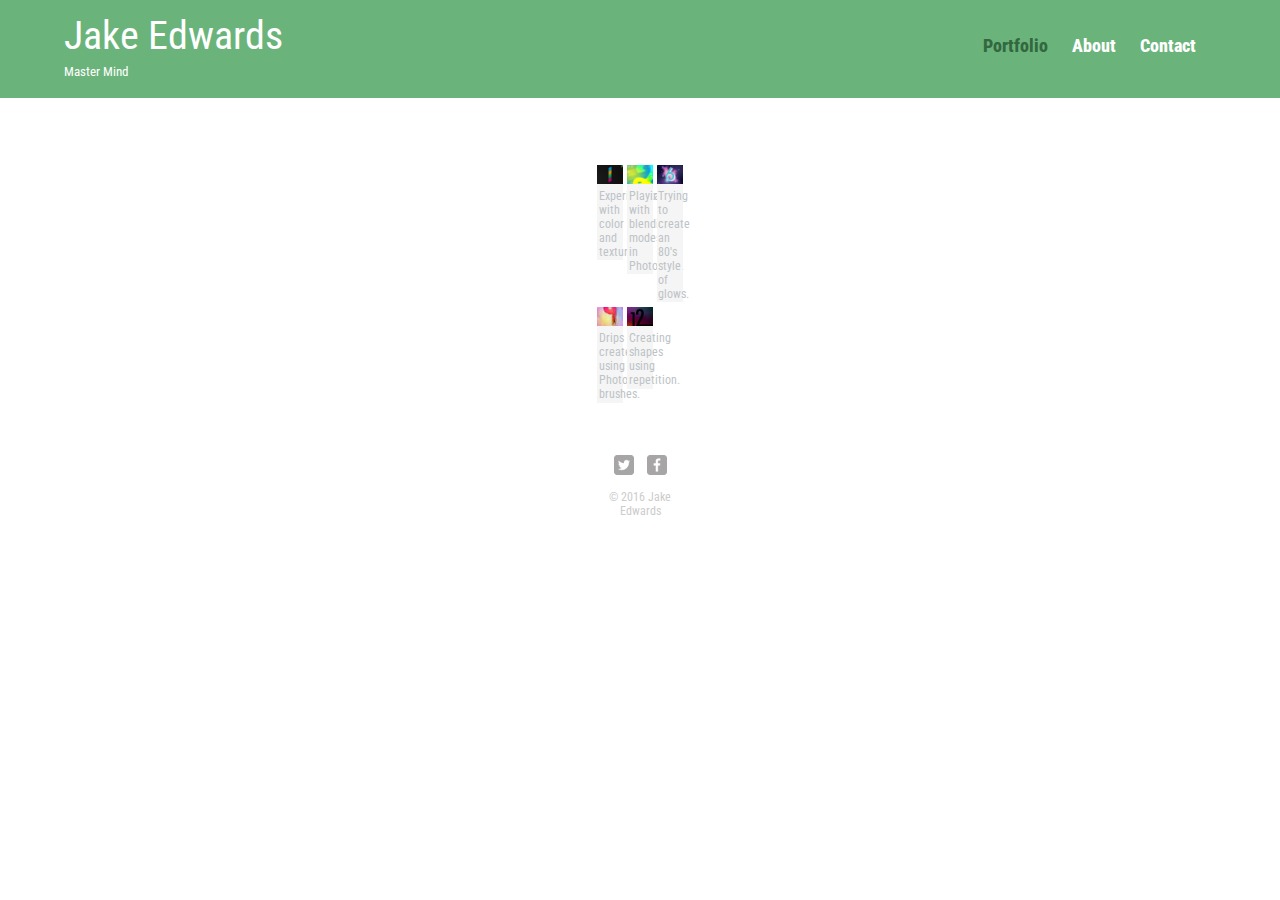
<file: index.html>
<!DOCTYPE html>
<html>
  <head>
    <meta charset="utf-8">
    <title>Jake Edwards | Product</title>
    <link href='https://fonts.googleapis.com/css?family=Roboto+Condensed:300,400,700' rel='stylesheet' type='text/css'>
    <link rel="stylesheet" href="css/normalize.css">
    <link rel="stylesheet" href="css/main.css">
    <link rel="stylesheet" href="css/responsive.css">
    <meta name="viewport" content="width=device-width, initial-scale=1.0">
  </head>
  <body>
    <header>
      <a href="index.html" id="logo">
        <h1>Jake Edwards</h1>
        <h2>Master Mind</h2>
      </a>
      <nav>
        <ul>
          <li><a href="index.html" class="selected">Portfolio</a></li>
          <li><a href="about.html">About</a></li>
          <li><a href="contact.html">Contact</a></li>
        </ul>
      </nav>
    </header> 
    <div id="wrapper">
      <section>
        <ul id="gallery">
          <li>
            <a href="img/numbers-01.jpg">
              <img src="img/numbers-01.jpg" alt="">
              <p>Experimentation with color and texture.</p>
            </a>
          </li>
          <li>
            <a href="img/numbers-02.jpg">
              <img src="img/numbers-02.jpg" alt="">
              <p>Playing with blending modes in Photoshop.</p>
            </a>
          </li>
          <li>
            <a href="img/numbers-06.jpg">
              <img src="img/numbers-06.jpg" alt="">
              <p>Trying to create an 80's style of glows.</p>
            </a>
          </li>
          <li>
            <a href="img/numbers-09.jpg">
              <img src="img/numbers-09.jpg" alt="">
              <p>Drips created using Photoshop brushes.</p>
            </a>
          </li>
          <li>
            <a href="img/numbers-12.jpg">
              <img src="img/numbers-12.jpg" alt="">
              <p>Creating shapes using repetition.</p>
            </a>
          </li>
        </ul>
      </section>
      <footer>
        <a href="http://twitter.com/nickrp"><img src="img/twitter-wrap.png" alt="Twitter Logo" class="social-icon"></a>
        <a href="http://facebook.com/nickpettit"><img src="img/facebook-wrap.png" alt="Facebook Logo" class="social-icon"></a>
        <p>&copy; 2016 Jake Edwards</p>
      </footer>
    </div>
  </body>
</html>
</file>
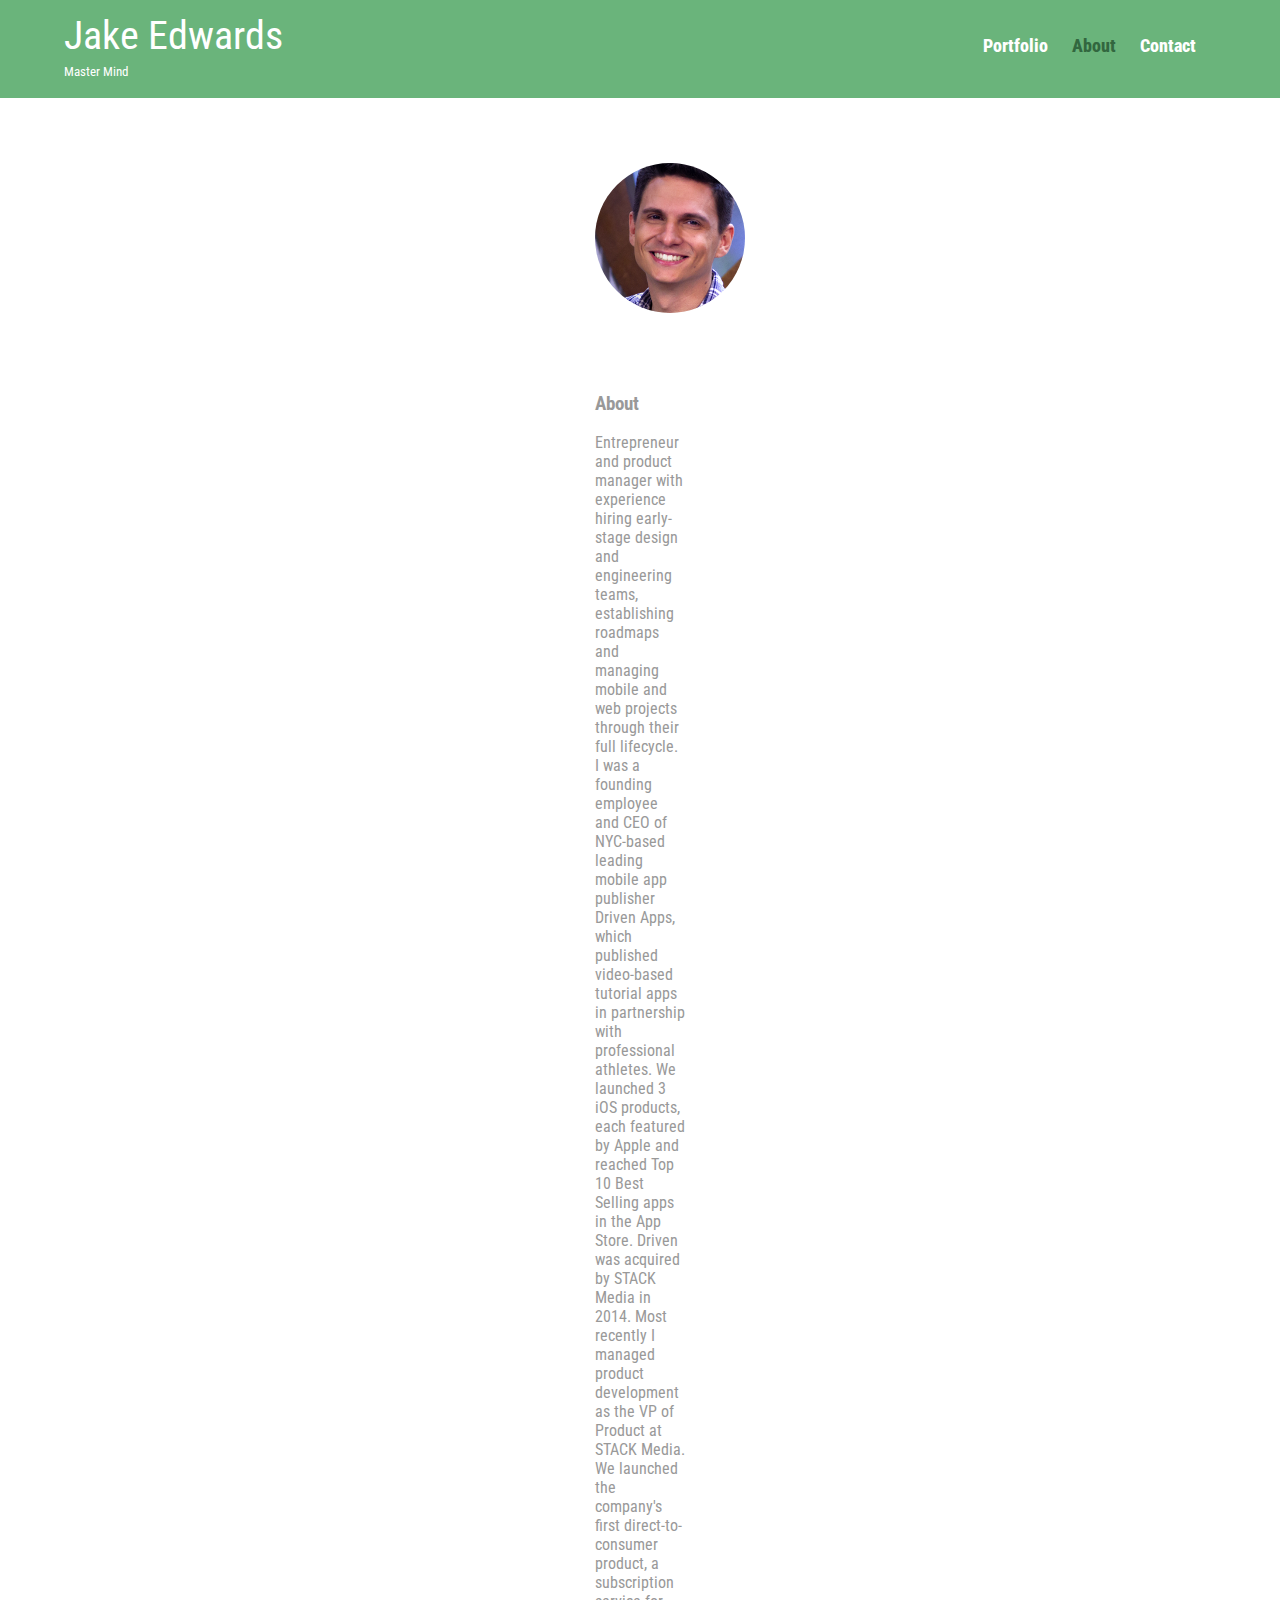
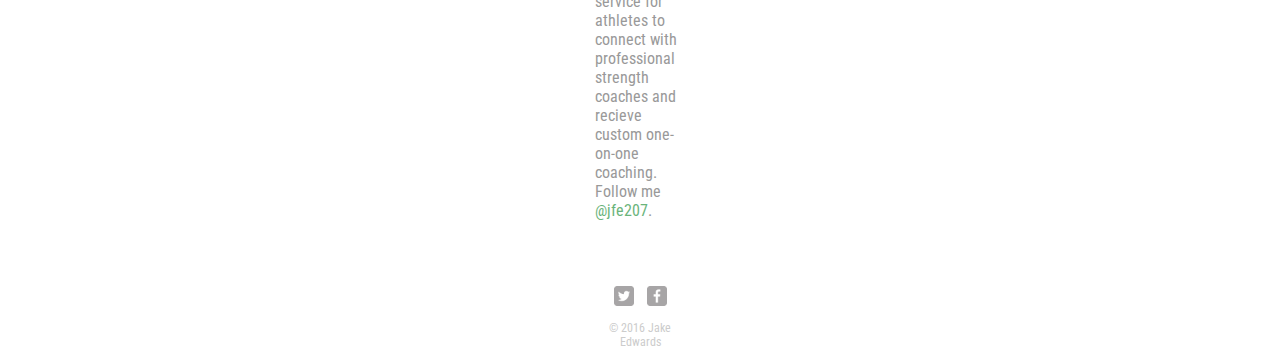
<file: about.html>
<!DOCTYPE html>
<html>
  <head>
    <meta charset="utf-8">
    <title>Jake Edwards | Info</title>
    <link href='https://fonts.googleapis.com/css?family=Roboto+Condensed:300,400,700' rel='stylesheet' type='text/css'>
    <link rel="stylesheet" href="css/normalize.css">
    <link rel="stylesheet" href="css/main.css">
    <link rel="stylesheet" href="css/responsive.css">
    <meta name="viewport" content="width=device-width, initial-scale=1.0">
  </head>
  <body>
    <header>
      <a href="index.html" id="logo">
        <h1>Jake Edwards</h1>
        <h2>Master Mind</h2>
      </a>
      <nav>
        <ul>
          <li><a href="index.html">Portfolio</a></li>
          <li><a href="about.html" class="selected">About</a></li>
          <li><a href="contact.html">Contact</a></li>
        </ul>
      </nav>
    </header>
    <div id="wrapper">
      <section>
        <img src="img/nick.jpg" alt="Photo of Jake" class="profile-photo">
        <h3>About</h3>
        <p>Entrepreneur and product manager with experience hiring early-stage design and engineering teams, establishing roadmaps and managing mobile and web projects through their full lifecycle. I was a founding employee and CEO of NYC-based leading mobile app publisher Driven Apps, which published video-based tutorial apps in partnership with professional athletes. We launched 3 iOS products, each featured by Apple and reached Top 10 Best Selling apps in the App Store. Driven was acquired by STACK Media in 2014. Most recently I managed product development as the VP of Product at STACK Media. We launched the company's first direct-to-consumer product, a subscription service for athletes to connect with professional strength coaches and recieve custom one-on-one coaching. Follow me <a href="http://twitter.com/jfe207">@jfe207</a>.</p>
      </section>
      <footer>
        <a href="http://twitter.com/jfe207"><img src="img/twitter-wrap.png" alt="Twitter Logo" class="social-icon"></a>
        <a href="#"><img src="img/facebook-wrap.png" alt="Facebook Logo" class="social-icon"></a>
        <p>&copy; 2016 Jake Edwards</p>
      </footer>
    </div>
  </body>
</html>
</file>
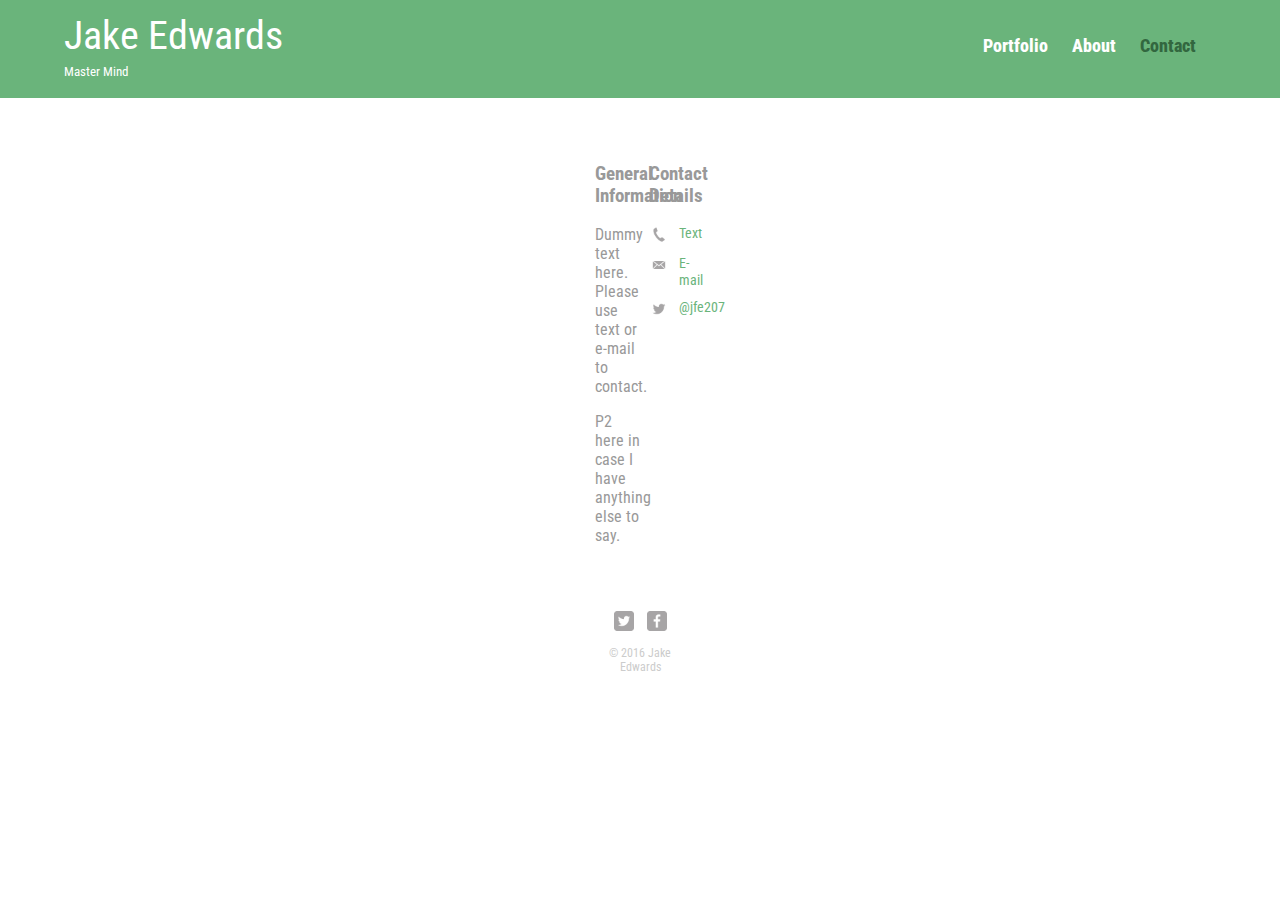
<file: contact.html>
<!DOCTYPE html>
<html>
  <head>
    <meta charset="utf-8">
    <title>Jake Edwards | Product, Partnerships</title>
    <link href='https://fonts.googleapis.com/css?family=Roboto+Condensed:300,400,700' rel='stylesheet' type='text/css'>
    <link rel="stylesheet" href="css/normalize.css">
    <link rel="stylesheet" href="css/main.css">
    <link rel="stylesheet" href="css/responsive.css">
    <meta name="viewport" content="width=device-width, initial-scale=1.0">
  </head>
  <body>
    <header>
      <a href="index.html" id="logo">
        <h1>Jake Edwards</h1>
        <h2>Master Mind</h2>
      </a>
      <nav>
        <ul>
          <li><a href="index.html">Portfolio</a></li>
          <li><a href="about.html">About</a></li>
          <li><a href="contact.html" class="selected">Contact</a></li>
        </ul>
      </nav>
    </header>
    <div id="wrapper">
      <section id="primary">
        <h3>General Information</h3>
        <p>Dummy text here. Please use text or e-mail to contact.</p>
        <p>P2 here in case I have anything else to say.</p>
      </section>
      <section id="secondary">
        <h3>Contact Details</h3>
        <ul class="contact-info">
          <li class="phone"><a href="tel:911">Text</a></li>
          <li class="mail"><a href="mail:jedward3@gmail.com">E-mail</a></li>
          <li class="twitter"><a href="http://twitter.com/intent/tweet?screen_name=jfe207">@jfe207</a></li>
        </ul>
      </section>
      <footer>
        <a href="http://twitter.com/jfe207"><img src="img/twitter-wrap.png" alt="Twitter Logo" class="social-icon"></a>
        <a href="#"><img src="img/facebook-wrap.png" alt="Facebook Logo" class="social-icon"></a>
        <p>&copy; 2016 Jake Edwards</p>
      </footer>
    </div>
  </body>
</html>
</file>
<file: css/main.css>
/*****
GENERAL
****/

body {
  font-family:'Roboto Condensed', sans-serif;
}

#wrapper {
  max-width: 90px;
  margin: 0 auto;
  padding: 0 5%;
}

a {
  text-decoration: none;
 }

img {
  max-width: 100%;
}

h3 {
  margin: 0 0 1em 0;
}
  

/****
HEADING
****/

header {
  float: left;
  margin: 0 0 30px 0;
  padding: 5px 0 0 0;
  width: 100%;
}

#logo {
  text-align: center;
  margin: 0;
}

h1 {
  font-family: 'Roboto Condensed', sans-serif;
  margin: 15px 0;
  font-size: 1.75em;
  font-weight: normal;
  line-height: 0.8em;
}

h2 {
  font-size: 0.75em;
  font-weight: normal;
  line-height: 0.8em;
}


a {
  color: #6ab47b;
}


/****
PAGE: PORTFOLIO
****/

#gallery {
  margin: 0;
  padding: 0;
  list-style: none;
}

#gallery li {
  float: left;
  width: 45%;
  margin: 2.5%;
  background-color: #f5f5f5;
  color: #bdc3c7;
}

#gallery li a p {
  margin: 0;
  padding: 5%;
  font-size: 0.75em;
  color: #bdc3c7;
}


/****
PAGE: ABOUT
****/

.profile-photo {
  display: block;
  max-width: 150px;
  margin: 0 auto 30px;
  border-radius: 100%;
}


/****
PAGE: PORTFOLIO
****/

.contact-info {
  list-style: none;
  padding: 0;
  margin: 0;
  font-size: 0.9em;
}

.contact-info a {
  display: block;
  min-height: 20px;
  background-repeat: no-repeat;
  background-size: 20px 20px;
  padding: 0 0 0 30px;
  margin: 0 0 10px;
}

.contact-info li.phone a {
 background-image: url('../img/phone.png'); 
}

.contact-info li.mail a {
 background-image: url('../img/mail.png'); 
}

.contact-info li.twitter a {
 background-image: url('../img/twitter.png'); 
}

/****
NAVIGATION
****/

nav {
  text-align: center;
  padding: 10px 0;
  margin: 20px 0 0;
}

nav ul {
  list-style: none;
  margin: 0 10px;
  padding: 0;
}

nav li {
  display: inline-block;
}

nav a {
  font-weight: 800;
  padding: 15px 10px;
}

/****
COLORS
****/


/* site body */
body {
  background-color: #fff;
  color:#999;
}

/* green header */
header {
  background: #6ab47b;
  border-color: #599a68
}

/* logo text */
h1, h2 {
  color: #fff;
}

/* nav background on mobile */
nav {
  background: #599a68;
}

/* color for nav links */
nav a, nav a:visited {
  color: #fff;
}

/* selected nav link */
nav a.selected, nav a:hover {
  color: #32673f;
}


/****
FOOTER
****/


footer {
  font-size: 0.75em;
  text-align: center;
  clear: both;
  padding-top: 50px;
  color: #ccc;
}

.social-icon {
  width: 20px;
  height: 20px;
  margin: 0 5px;
}
</file>
<file: css/responsive.css>
@media screen and (min-width: 480px) {
 
  
 /*****
  TWO COLUMN LAYOUT
  *****/
  
  #primary {
    width: 50%;
    float: left;
  }
  
  #secondary {
    width: 40%;
    float: right;
  }
  
   /*****
  PAGE: PORTFOLIO
  *****/
  
  #gallery li {
  width: 28.333%;
  }
  
  #gallery li:nth-child(4n) {
    clear: left;
  }
  
    /*****
  PAGE: ABOUT
  *****/
  
  .profile-photo {
    float: left;
    margin: 0 5% 80px 0;
  }

@media screen and (min-width: 660px) {
  
     /*****
  HEADER
  *****/ 
    
    nav {
      background: none;
      float: right;
      font-size: 1.125em;
      margin-right: 5%;
      text-align: right;
      width: 45%;
    }
    
    #logo {
      float: left;
      margin-left: 5%;
      text-align: left;
      width: 45%;
    }
    
    h1 {
      font-size: 2.5em;
  }
    
    h2 {
      font-size: 0.825em;
      margin-bottom: 20px;
    }
    
    header {
      border-bottom: 5px solid #fff;
      margin-bottom: 60px;
    }
  }
</file>
